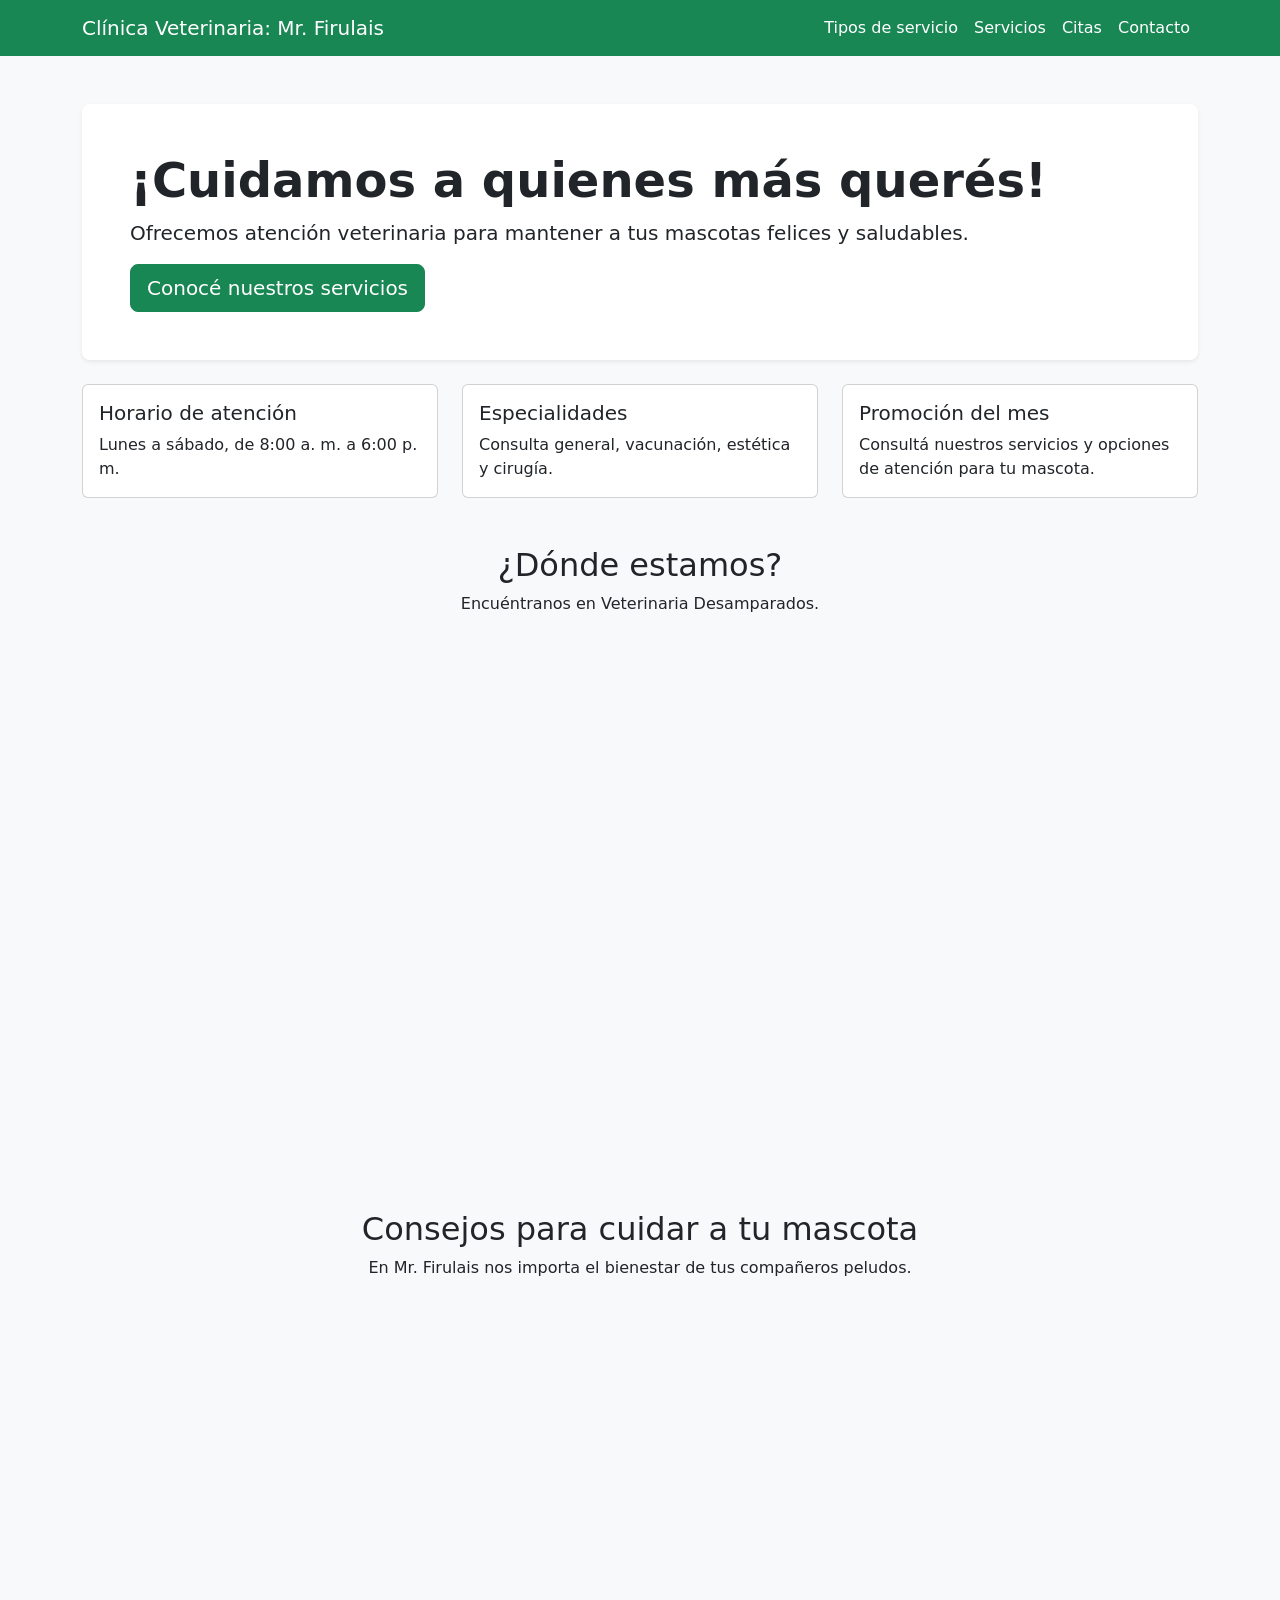
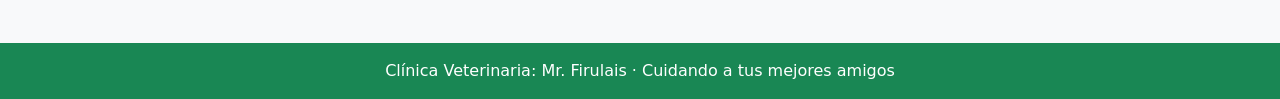
<file: src/main/resources/templates/index.html>
<!DOCTYPE html>
<!--
Click nbfs://nbhost/SystemFileSystem/Templates/Licenses/license-default.txt to change this license
Click nbfs://nbhost/SystemFileSystem/Templates/Other/html.html to edit this template
-->
<html>

    <head>
        <meta charset="UTF-8">
        <meta name="viewport" content="width=device-width, initial-scale=1.0">
        <title>Veterinaria Mr.Firulais</title>

        <link href="https://cdn.jsdelivr.net/npm/bootstrap@5.3.3/dist/css/bootstrap.min.css" rel="stylesheet">
        <link rel="stylesheet" th:href="@{/css/estilos.css}">
    </head>

    <body class="bg-light">

    <nav class="navbar navbar-expand-lg navbar-dark bg-success">
        <div class="container">
            <a class="navbar-brand" th:href="@{/}">Clínica Veterinaria: Mr. Firulais</a>
            <div class="navbar-nav">
                <a class="nav-link text-white" th:href="@{/tipos-servicio}">Tipos de servicio</a>
                <a class="nav-link text-white" th:href="@{/servicios}">Servicios</a>
                <a class="nav-link text-white" th:href="@{/citas}">Citas</a>
                <a class="nav-link text-white" th:href="@{/contacto}">Contacto</a>
            </div>
        </div>
    </nav>

    <div class="container py-5">
        <div class="p-5 mb-4 bg-white rounded-3 shadow-sm">
            <h1 class="display-5 fw-bold">¡Cuidamos a quienes más querés!</h1>
            <p class="fs-5">Ofrecemos atención veterinaria para mantener a tus mascotas felices y saludables.</p>
            <a class="btn btn-success btn-lg" th:href="@{/servicios}">Conocé nuestros servicios</a>
        </div>

        <div class="row g-4">
            <div class="col-md-4">
                <div class="card h-100">
                    <div class="card-body">
                        <h5 class="card-title">Horario de atención</h5>
                        <p class="card-text">Lunes a sábado, de 8:00 a. m. a 6:00 p. m.</p>
                    </div>
                </div>
            </div>
            <div class="col-md-4">
                <div class="card h-100">
                    <div class="card-body">
                        <h5 class="card-title">Especialidades</h5>
                        <p class="card-text">Consulta general, vacunación, estética y cirugía.</p>
                    </div>
                </div>
            </div>
            <div class="col-md-4">
                <div class="card h-100">
                    <div class="card-body">
                        <h5 class="card-title">Promoción del mes</h5>
                        <p class="card-text">Consultá nuestros servicios y opciones de atención para tu mascota.</p>
                    </div>
                </div>
            </div>
        </div>


    <!-- Ubicación de la clínica -->
    <section class="container py-5">
        <div class="text-center mb-4">
            <h2>¿Dónde estamos?</h2>
            <p>Encuéntranos en Veterinaria Desamparados.</p>
        </div>

        <div class="d-flex justify-content-center">
            <iframe
                src="https://www.google.com/maps/embed?pb=!1m18!1m12!1m3!1d3930.4239002055647!2d-84.0685374!3d9.8986081!2m3!1f0!2f0!3f0!3m2!1i1024!2i768!4f13.1!3m3!1m2!1s0x8fa0e30340b8b939%3A0x5fc92a9e7b6d60a6!2sVeterinaria%20Desamparados!5e0!3m2!1ses-419!2scr!4v1792737994328!5m2!1ses-419!2scr"
                width="600"
                height="450"
                style="border:0; max-width:100%;"
                allowfullscreen
                loading="lazy"
                referrerpolicy="strict-origin-when-cross-origin"
                title="Ubicación de Veterinaria Desamparados">
            </iframe>
        </div>
    </section>

    </div>
    <div class="container py-4">
       <div class="text-center mb-4">
           <h2>Consejos para cuidar a tu mascota</h2>
           <p>En Mr. Firulais nos importa el bienestar de tus compañeros peludos.</p>
       </div>

       <div class="d-flex justify-content-center">
           <iframe
               width="560"
               height="315"
               src="https://www.youtube.com/embed/TbgB5zH8_3E?si=wFFrhcOM2UYsYapS"
               title="Video sobre el cuidado de mascotas"
               frameborder="0"
               allow="accelerometer; autoplay; clipboard-write; encrypted-media; gyroscope; picture-in-picture; web-share"
               referrerpolicy="strict-origin-when-cross-origin"
               allowfullscreen>
           </iframe>
       </div>
   </div>
    <footer class="bg-success text-white text-center p-3">
        Clínica Veterinaria: Mr. Firulais · Cuidando a tus mejores amigos
    </footer>

    </body>
    </html>
</file>
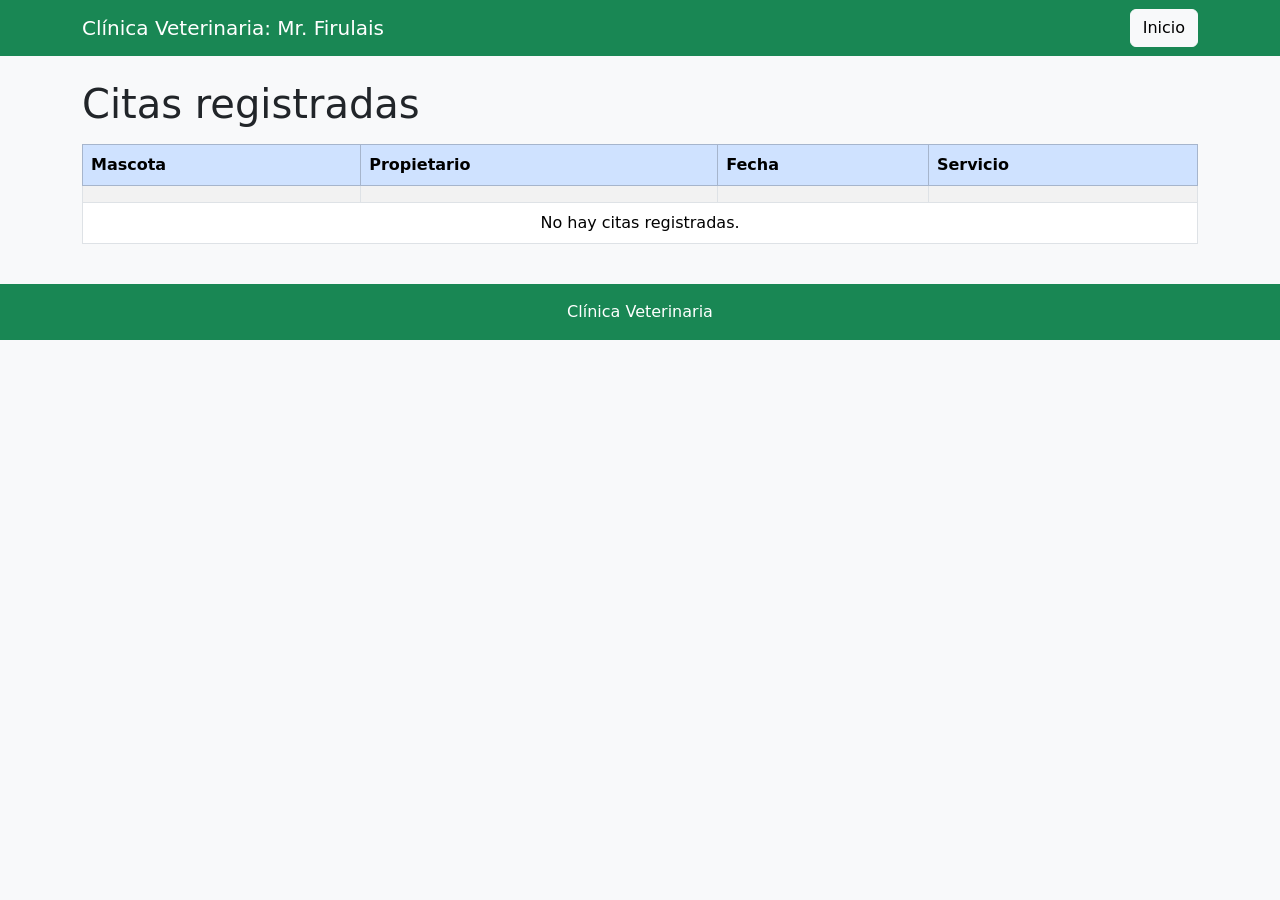
<file: src/main/resources/templates/citas.html>
<!DOCTYPE html>
<!--
Click nbfs://nbhost/SystemFileSystem/Templates/Licenses/license-default.txt to change this license
Click nbfs://nbhost/SystemFileSystem/Templates/Other/html.html to edit this template
-->
<html>
    <head>
        <title>Veterinaria Mr.Firulais</title>
        <meta charset="UTF-8">
        <meta name="viewport" content="width=device-width, initial-scale=1.0">
        <title>Citas veterinarias</title>
        <link href="https://cdn.jsdelivr.net/npm/bootstrap@5.3.3/dist/css/bootstrap.min.css" rel="stylesheet">
        <link rel="stylesheet" th:href="@{/css/estilos.css}">
    </head>
    <body class="bg-light">

    <nav class="navbar navbar-dark bg-success">
        <div class="container">
            <a class="navbar-brand" th:href="@{/}">Clínica Veterinaria: Mr. Firulais</a>
            <a class="btn btn-light" th:href="@{/}">Inicio</a>
        </div>
    </nav>

    <div class="container py-4">
        <h1>Citas registradas</h1>

        <table class="table table-bordered table-striped bg-white mt-3">
            <thead class="table table-primary">
                <tr>
                    <th>Mascota</th>
                    <th>Propietario</th>
                    <th>Fecha</th>
                    <th>Servicio</th>
                </tr>
            </thead>
            <tbody>
                <tr th:each="cita : ${citas}">
                    <td th:text="${cita.nombreMascota}"></td>
                    <td th:text="${cita.nombrePropietario}"></td>
                    <td th:text="${cita.fecha}"></td>
                    <td th:text="${cita.servicio.nombre}"></td>
                </tr>
                <tr th:if="${#lists.isEmpty(citas)}">
                    <td colspan="4" class="text-center">
                        No hay citas registradas.
                    </td>
                </tr>
            </tbody>
        </table>
    </div>

    <footer class="bg-success text-white text-center p-3">
        Clínica Veterinaria
    </footer>

    </body>
    </html>
</file>
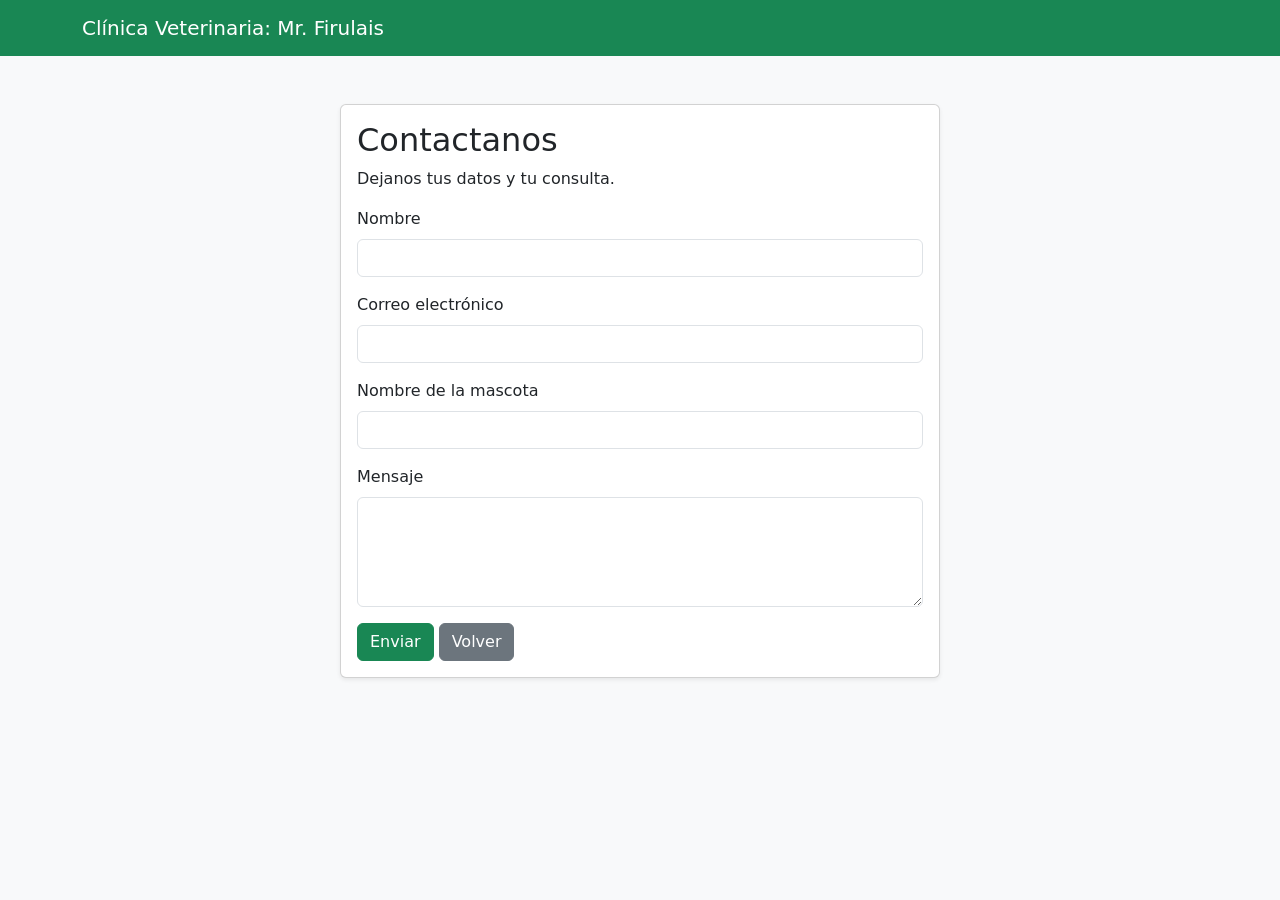
<file: src/main/resources/templates/contacto.html>
<!DOCTYPE html>
<!--
Click nbfs://nbhost/SystemFileSystem/Templates/Licenses/license-default.txt to change this license
Click nbfs://nbhost/SystemFileSystem/Templates/Other/html.html to edit this template
-->
<html>
    <head>
        <title>Veterinaria Mr.Firulais</title>
        <meta charset="UTF-8">
        <meta name="viewport" content="width=device-width, initial-scale=1.0">
        <title>Contacto</title>
        <link href="https://cdn.jsdelivr.net/npm/bootstrap@5.3.3/dist/css/bootstrap.min.css" rel="stylesheet">
        <link rel="stylesheet" th:href="@{/css/estilos.css}">
    </head>
    <body class="bg-light">

    <nav class="navbar navbar-dark bg-success">
        <div class="container">
            <a class="navbar-brand" th:href="@{/}">Clínica Veterinaria: Mr. Firulais</a>
        </div>
    </nav>

    <div class="container py-5">
        <div class="card shadow-sm mx-auto" style="max-width: 600px;">
            <div class="card-body">
                <h2>Contactanos</h2>
                <p>Dejanos tus datos y tu consulta.</p>

                <form th:action="@{/contacto}" method="post">
                    <div class="mb-3">
                        <label class="form-label">Nombre</label>
                        <input type="text" name="nombre" class="form-control" required>
                    </div>

                    <div class="mb-3">
                        <label class="form-label">Correo electrónico</label>
                        <input type="email" name="correo" class="form-control" required>
                    </div>

                    <div class="mb-3">
                        <label class="form-label">Nombre de la mascota</label>
                        <input type="text" name="mascota" class="form-control" required>
                    </div>

                    <div class="mb-3">
                        <label class="form-label">Mensaje</label>
                        <textarea name="mensaje" class="form-control"
                                  rows="4" required></textarea>
                    </div>

                    <button type="submit" class="btn btn-success">Enviar</button>
                    <a th:href="@{/}" class="btn btn-secondary">Volver</a>
                </form>
            </div>
        </div>
    </div>

    </body>
    </html>
</file>
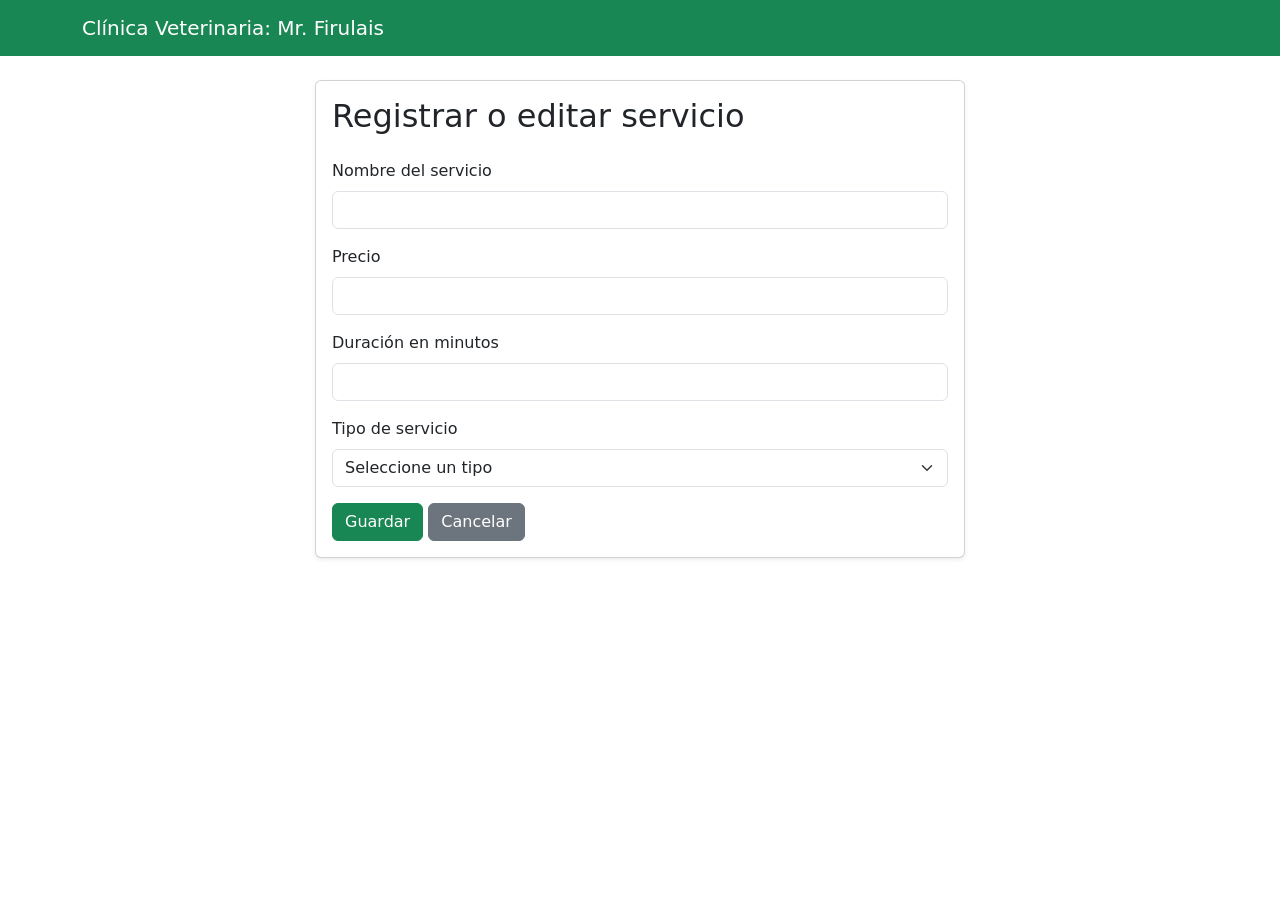
<file: src/main/resources/templates/formulario-servicio.html>
<!DOCTYPE html>
<!--
Click nbfs://nbhost/SystemFileSystem/Templates/Licenses/license-default.txt to change this license
Click nbfs://nbhost/SystemFileSystem/Templates/Other/html.html to edit this template
-->
<html>
    <head>
        <title>Veterinaria Mr.Firulais</title>
        <meta charset="UTF-8">
        <meta name="viewport" content="width=device-width, initial-scale=1.0">
        <title>Formulario de servicio</title>
        <link href="https://cdn.jsdelivr.net/npm/bootstrap@5.3.3/dist/css/bootstrap.min.css" rel="stylesheet">        
        <link rel="stylesheet" th:href="@{/css/estilos.css}">
    </head>
    <body>

    <nav class="navbar navbar-dark bg-success">
        <div class="container">
            <a class="navbar-brand" th:href="@{/}">Clínica Veterinaria: Mr. Firulais</a>
        </div>
    </nav>

    <div class="container py-4">
        <div class="card shadow-sm mx-auto" style="max-width: 650px;">
            <div class="card-body">
                <h2 class="mb-4">Registrar o editar servicio</h2>

                <form th:action="@{/servicios/guardar}"
                      th:object="${servicio}" method="post">

                    <input type="hidden" th:field="*{id}">

                    <div class="mb-3">
                        <label class="form-label">Nombre del servicio</label>
                        <input type="text" class="form-control"
                               th:field="*{nombre}" required>
                    </div>

                    <div class="mb-3">
                        <label class="form-label">Precio</label>
                        <input type="number" class="form-control"
                               th:field="*{precio}" min="0.01" step="0.01" required>
                    </div>

                    <div class="mb-3">
                        <label class="form-label">Duración en minutos</label>
                        <input type="number" class="form-control"
                               th:field="*{duracionMinutos}" min="1" required>
                    </div>

                    <div class="mb-3">
                        <label class="form-label">Tipo de servicio</label>
                        <select class="form-select" th:field="*{tipoServicio}" required>
                            <option value="">Seleccione un tipo</option>
                            <option th:each="tipo : ${tiposServicio}"
                                    th:value="${tipo.id}"
                                    th:text="${tipo.nombre}">
                            </option>
                        </select>
                    </div>

                    <button type="submit" class="btn btn-success">Guardar</button>
                    <a th:href="@{/servicios}" class="btn btn-secondary">Cancelar</a>
                </form>
            </div>
        </div>
    </div>

    </body>
    </html>
</file>
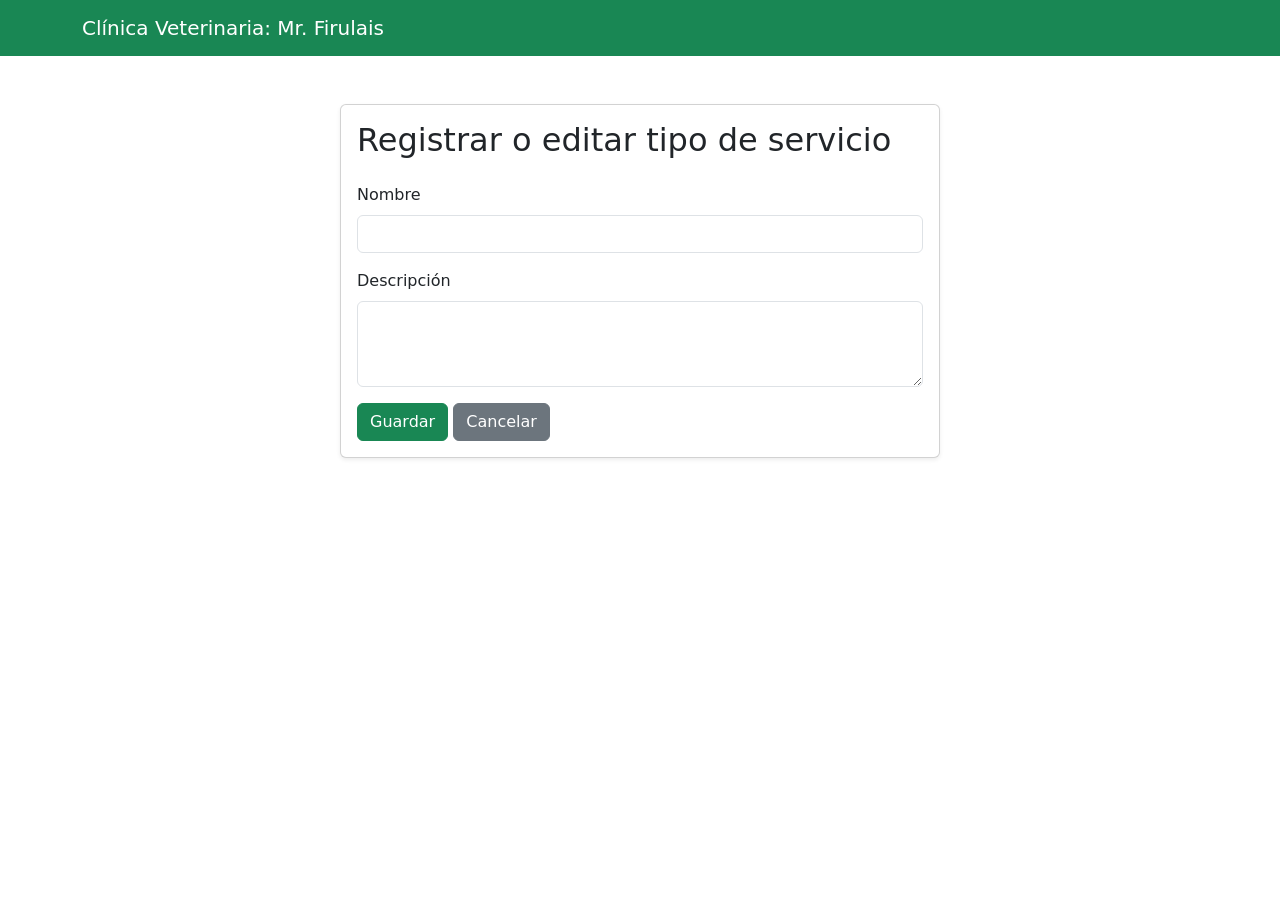
<file: src/main/resources/templates/formulario-tipo-servicio.html>
<!DOCTYPE html>
<!--
Click nbfs://nbhost/SystemFileSystem/Templates/Licenses/license-default.txt to change this license
Click nbfs://nbhost/SystemFileSystem/Templates/Other/html.html to edit this template
-->
<html>
    <head>
        <title>Veterinaria Mr.Firulais</title>
        <meta charset="UTF-8">
        <meta name="viewport" content="width=device-width, initial-scale=1.0">
        <title>Tipo de servicio</title>
        <link href="https://cdn.jsdelivr.net/npm/bootstrap@5.3.3/dist/css/bootstrap.min.css" rel="stylesheet">    
        <link rel="stylesheet" th:href="@{/css/estilos.css}">
    </head>
    <body>

    <nav class="navbar navbar-dark bg-success">
        <div class="container">
            <a class="navbar-brand" th:href="@{/}">Clínica Veterinaria: Mr. Firulais</a>
        </div>
    </nav>

    <div class="container py-5">
        <div class="card mx-auto shadow-sm" style="max-width: 600px;">
            <div class="card-body">
                <h2 class="mb-4">Registrar o editar tipo de servicio</h2>

                <form th:action="@{/tipos-servicio/guardar}"
                      th:object="${tipoServicio}" method="post">

                    <input type="hidden" th:field="*{id}">

                    <div class="mb-3">
                        <label class="form-label">Nombre</label>
                        <input type="text" class="form-control"
                               th:field="*{nombre}" required>
                    </div>

                    <div class="mb-3">
                        <label class="form-label">Descripción</label>
                        <textarea class="form-control"
                                  th:field="*{descripcion}" rows="3"></textarea>
                    </div>

                    <button type="submit" class="btn btn-success">Guardar</button>
                    <a th:href="@{/tipos-servicio}" class="btn btn-secondary">Cancelar</a>
                </form>
            </div>
        </div>
    </div>

    </body>
    </html>
</file>
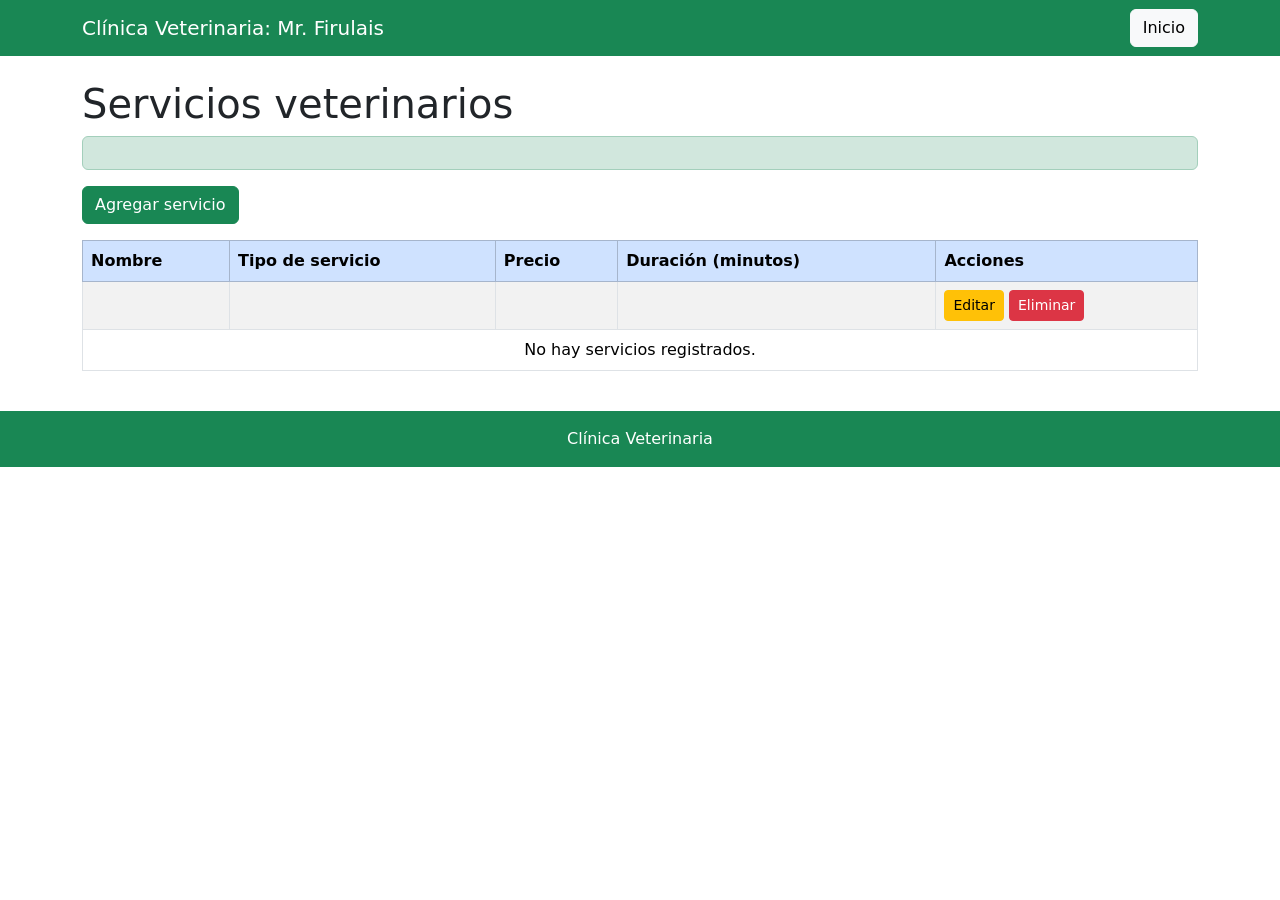
<file: src/main/resources/templates/servicios.html>
<!DOCTYPE html>
<!--
Click nbfs://nbhost/SystemFileSystem/Templates/Licenses/license-default.txt to change this license
Click nbfs://nbhost/SystemFileSystem/Templates/Other/html.html to edit this template
-->
<html>
    <head>
        <title>Veterinaria Mr.Firulais</title>
        <meta charset="UTF-8">
        <meta name="viewport" content="width=device-width, initial-scale=1.0">
        <title>Servicios veterinarios</title>
        <link href="https://cdn.jsdelivr.net/npm/bootstrap@5.3.3/dist/css/bootstrap.min.css" rel="stylesheet">
        <link rel="stylesheet" th:href="@{/css/estilos.css}">
    </head>
    <body>

    <nav class="navbar navbar-dark bg-success">
        <div class="container">
            <a class="navbar-brand" th:href="@{/}">Clínica Veterinaria: Mr. Firulais</a>
            <a class="btn btn-light" th:href="@{/}">Inicio</a>
        </div>
    </nav>

    <div class="container py-4">
        <h1>Servicios veterinarios</h1>

        <div th:if="${mensaje}" class="alert alert-success" th:text="${mensaje}"></div>

        <a class="btn btn-success mb-3" th:href="@{/servicios/nuevo}">
            Agregar servicio
        </a>

        <div class="table-responsive">
            <table class="table table-bordered table-striped bg-white">
                <thead class="table table-primary">
                    <tr>
                        <th>Nombre</th>
                        <th>Tipo de servicio</th>
                        <th>Precio</th>
                        <th>Duración (minutos)</th>
                        <th>Acciones</th>
                    </tr>
                </thead>
                <tbody>
                    <tr th:each="servicio : ${servicios}">
                        <td th:text="${servicio.nombre}"></td>
                        <td th:text="${servicio.tipoServicio.nombre}"></td>
                        <td th:text="${servicio.precio}"></td>
                        <td th:text="${servicio.duracionMinutos}"></td>
                        <td>
                            <a class="btn btn-warning btn-sm"
                               th:href="@{/servicios/editar/{id}(id=${servicio.id})}">
                                Editar
                            </a>

                            <form th:action="@{/servicios/eliminar/{id}(id=${servicio.id})}"
                                  method="post" class="d-inline"
                                  onsubmit="return confirm('¿Desea eliminar este servicio?');">
                                <button class="btn btn-danger btn-sm" type="submit">
                                    Eliminar
                                </button>
                            </form>
                        </td>
                    </tr>
                    <tr th:if="${#lists.isEmpty(servicios)}">
                        <td colspan="5" class="text-center">
                            No hay servicios registrados.
                        </td>
                    </tr>
                </tbody>
            </table>
        </div>
    </div>

    <footer class="bg-success text-white text-center p-3">
        Clínica Veterinaria
    </footer>

    </body>
    </html>
</file>
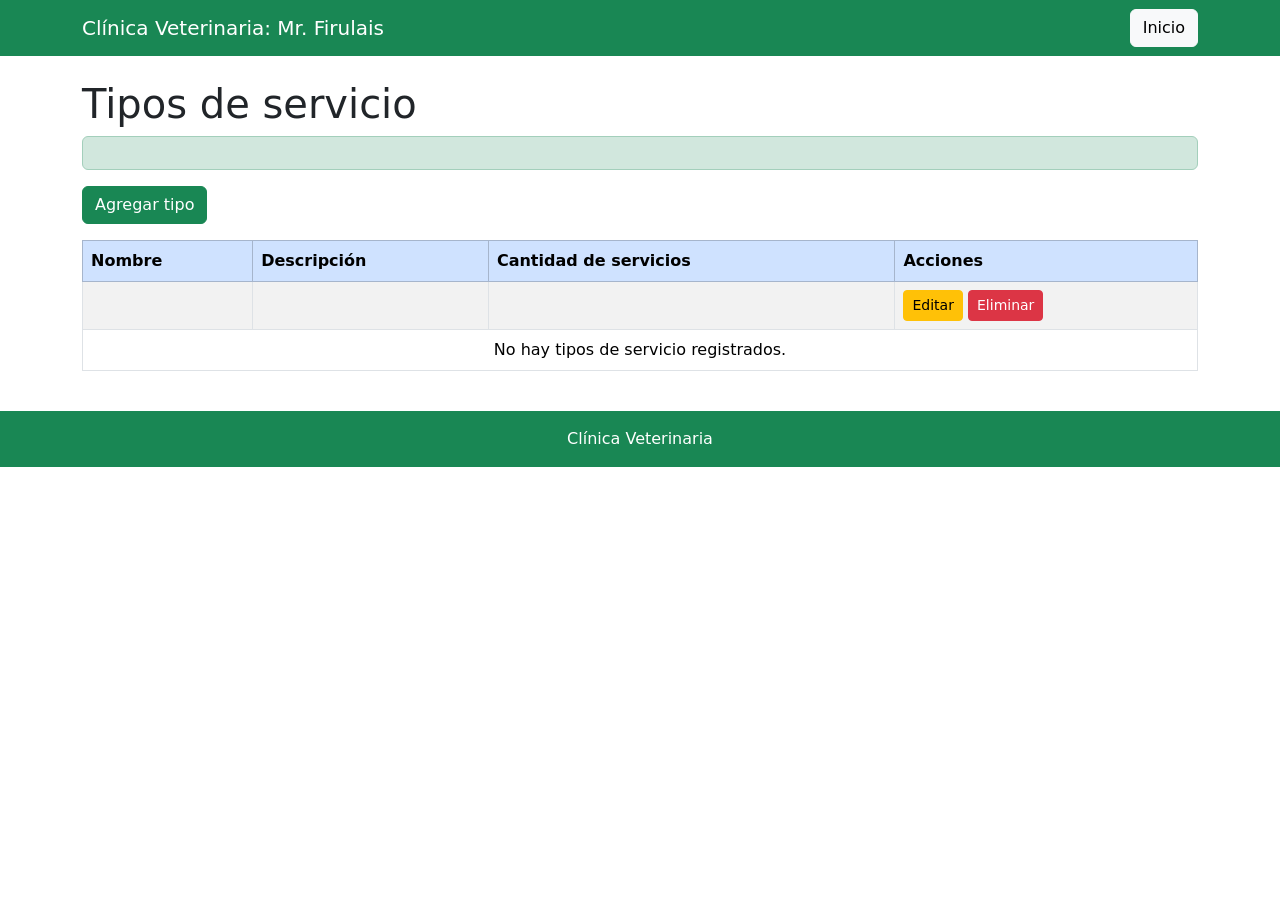
<file: src/main/resources/templates/tipos-servicio.html>
<!DOCTYPE html>
<!--
Click nbfs://nbhost/SystemFileSystem/Templates/Licenses/license-default.txt to change this license
Click nbfs://nbhost/SystemFileSystem/Templates/Other/html.html to edit this template
-->
<html>
    <head>
        <title>Veterinaria Mr.Firulais</title>
        <meta charset="UTF-8">
        <meta name="viewport" content="width=device-width, initial-scale=1.0">
        <title>Tipos de servicio</title>
        <link href="https://cdn.jsdelivr.net/npm/bootstrap@5.3.3/dist/css/bootstrap.min.css" rel="stylesheet">
        <link rel="stylesheet" th:href="@{/css/estilos.css}">
    </head>
    <body>

    <nav class="navbar navbar-dark bg-success">
        <div class="container">
            <a class="navbar-brand" th:href="@{/}">Clínica Veterinaria: Mr. Firulais</a>
            <a class="btn btn-light" th:href="@{/}">Inicio</a>
        </div>
    </nav>

    <div class="container py-4">
        <h1>Tipos de servicio</h1>

        <div th:if="${mensaje}" class="alert alert-success" th:text="${mensaje}"></div>

        <a class="btn btn-success mb-3" th:href="@{/tipos-servicio/nuevo}">
            Agregar tipo
        </a>

        <table class="table table-bordered table-striped bg-white">
            <thead class="table table-primary">
                <tr>
                    <th>Nombre</th>
                    <th>Descripción</th>
                    <th>Cantidad de servicios</th>
                    <th>Acciones</th>
                </tr>
            </thead>
            <tbody>
                <tr th:each="tipo : ${tiposServicio}">
                    <td th:text="${tipo.nombre}"></td>
                    <td th:text="${tipo.descripcion}"></td>
                    <td th:text="${tipo.servicios.size()}"></td>
                    <td>
                        <a class="btn btn-warning btn-sm"
                           th:href="@{/tipos-servicio/editar/{id}(id=${tipo.id})}">
                            Editar
                        </a>

                        <form th:action="@{/tipos-servicio/eliminar/{id}(id=${tipo.id})}"
                              method="post" class="d-inline"
                              onsubmit="return confirm('¿Desea eliminar este tipo de servicio?');">
                            <button type="submit" class="btn btn-danger btn-sm">
                                Eliminar
                            </button>
                        </form>
                    </td>
                </tr>
                <tr th:if="${#lists.isEmpty(tiposServicio)}">
                    <td colspan="4" class="text-center">
                        No hay tipos de servicio registrados.
                    </td>
                </tr>
            </tbody>
        </table>
    </div>

    <footer class="bg-success text-white text-center p-3">
        Clínica Veterinaria
    </footer>

    </body>
    </html>
</file>
